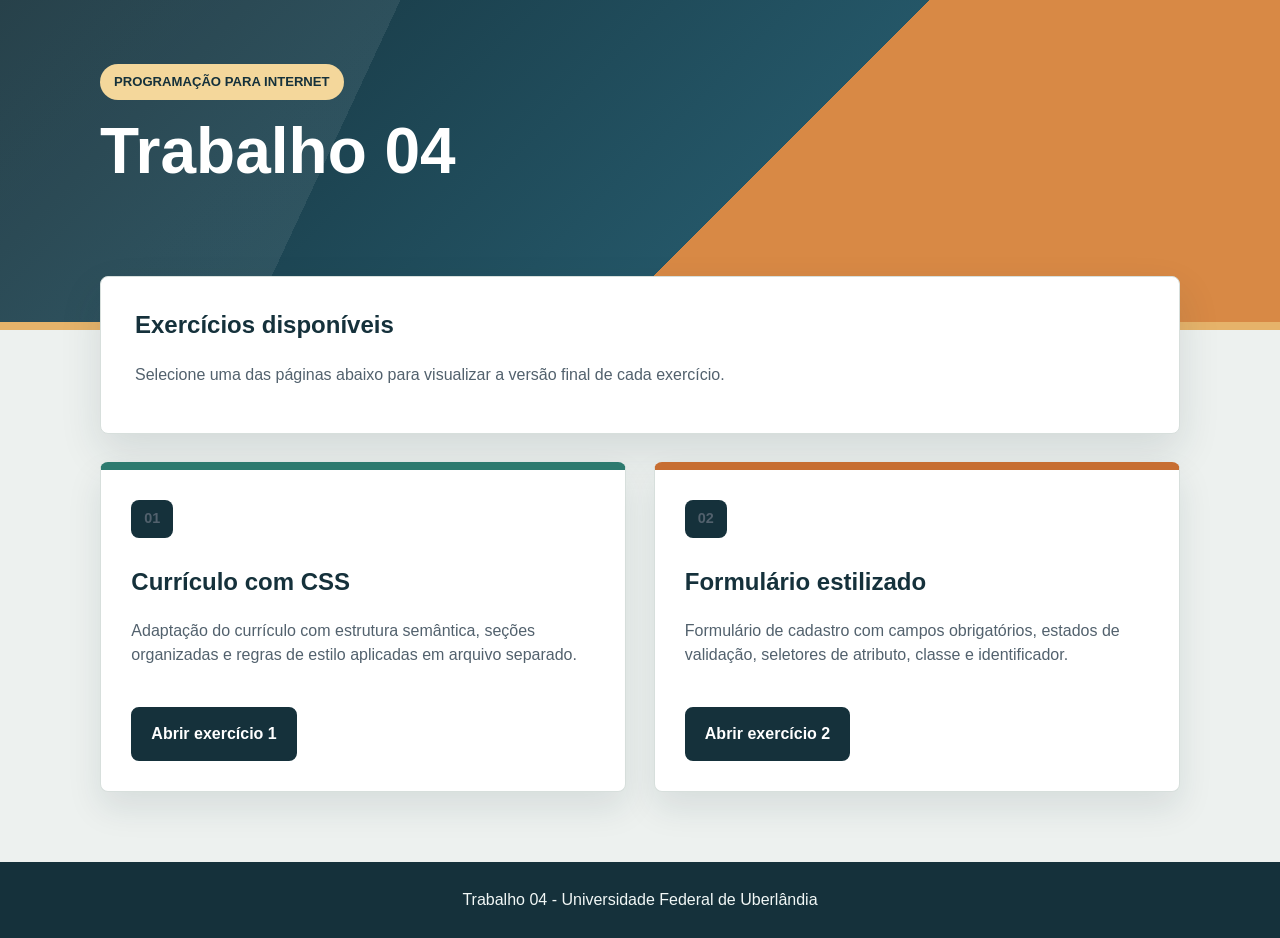
<file: index.html>
<!DOCTYPE html>
<html lang="pt-BR">
<head>
    <meta charset="UTF-8">
    <meta name="viewport" content="width=device-width, initial-scale=1.0">
    <meta name="description" content="Portal do Trabalho 04 de Programação para Internet, com links para os dois exercícios.">
    <title>Trabalho 04 - HTML e CSS</title>
    <link rel="stylesheet" href="css/style.css">
</head>
<body>
    <header class="hero">
        <div class="hero-content">
            <p class="eyebrow">Programação para Internet</p>
            <h1>Trabalho 04</h1>
            </div>
    </header>

    <main class="page">
        <section class="intro" aria-labelledby="titulo-exercicios">
            <h2 id="titulo-exercicios">Exercícios disponíveis</h2>
            <p>Selecione uma das páginas abaixo para visualizar a versão final de cada exercício.</p>
        </section>

        <section class="exercise-list" aria-label="Lista de exercícios">
            <article class="exercise-card exercise-one">
                <p class="card-number">01</p>
                <h2>Currículo com CSS</h2>
                <p>Adaptação do currículo com estrutura semântica, seções organizadas e regras de estilo aplicadas em arquivo separado.</p>
                <a class="button" href="ex1/">Abrir exercício 1</a>
            </article>

            <article class="exercise-card exercise-two">
                <p class="card-number">02</p>
                <h2>Formulário estilizado</h2>
                <p>Formulário de cadastro com campos obrigatórios, estados de validação, seletores de atributo, classe e identificador.</p>
                <a class="button" href="ex2/">Abrir exercício 2</a>
            </article>
        </section>

    </main>

    <footer>
        <p>Trabalho 04 - Universidade Federal de Uberlândia</p>
    </footer>
</body>
</html>
</file>
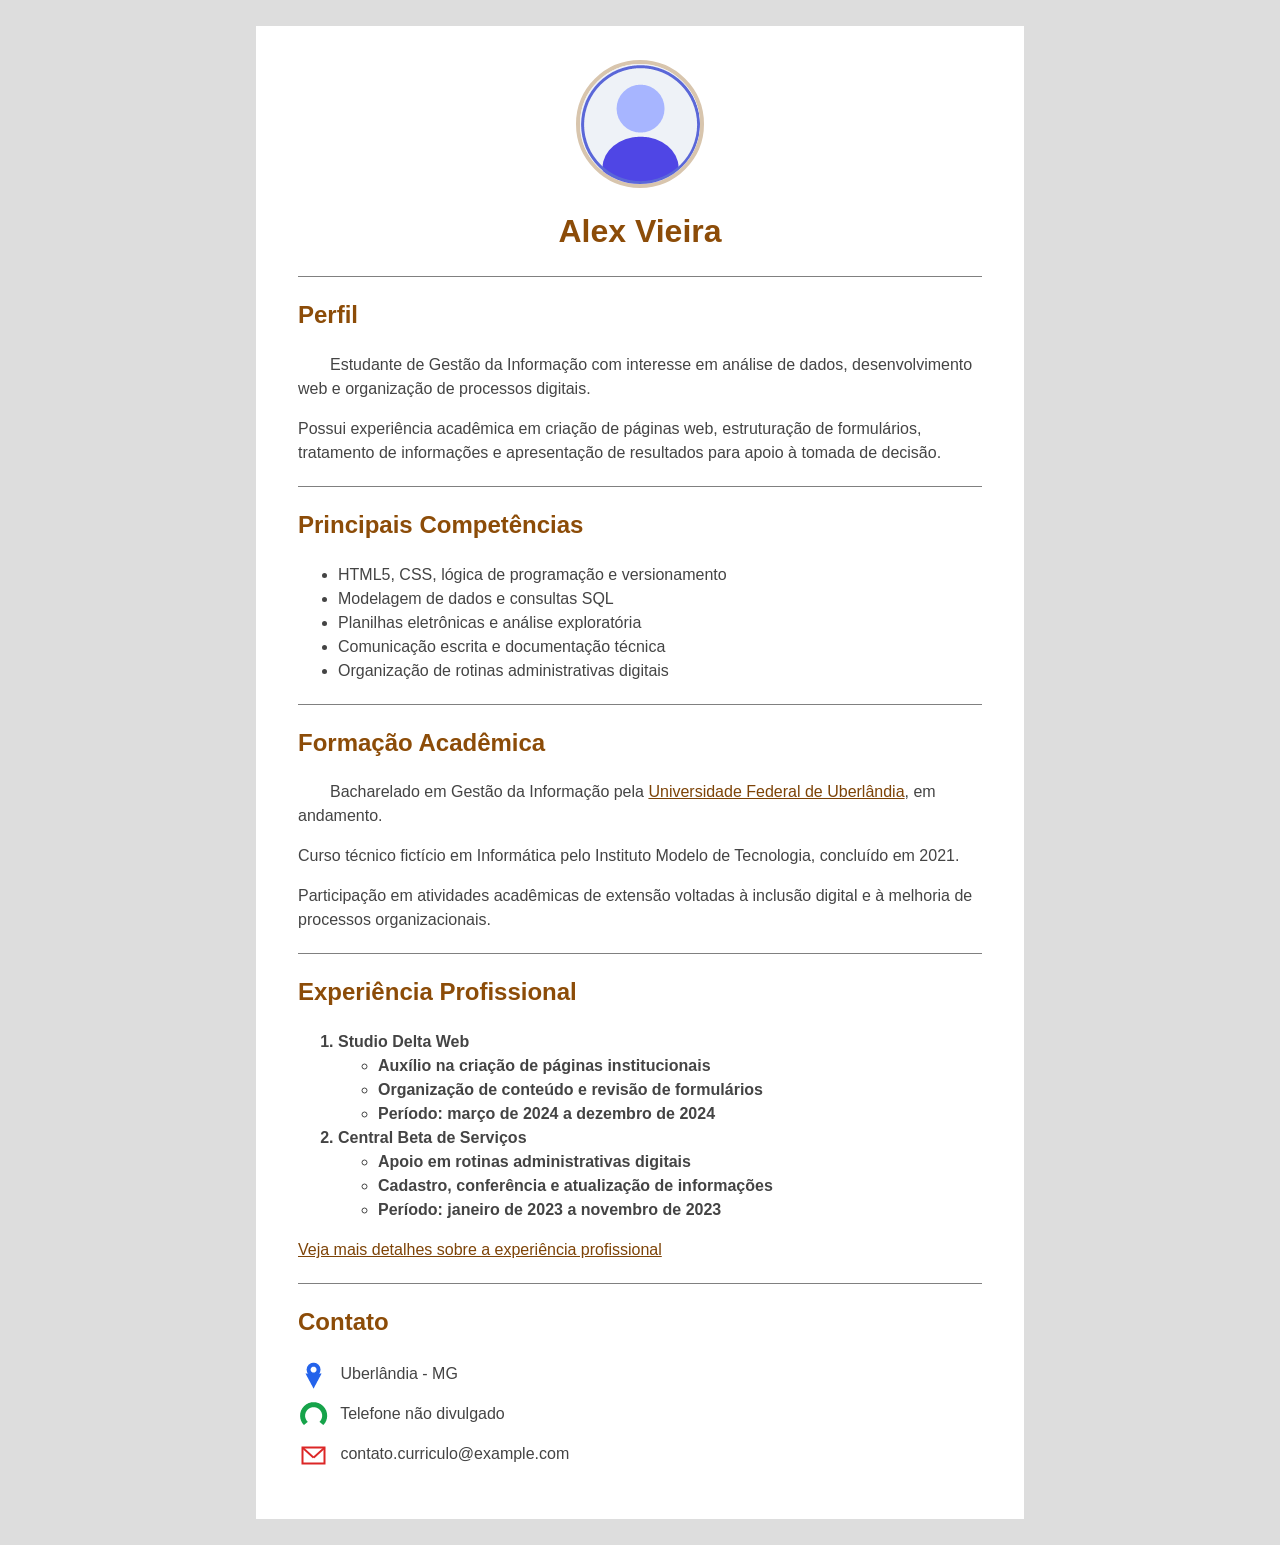
<file: ex1/index.html>
<!DOCTYPE html>
<html lang="pt-BR">
<head>
    <meta charset="UTF-8">
    <meta name="viewport" content="width=device-width, initial-scale=1.0">
    <meta name="description" content="Currículo fictício desenvolvido para o exercício 1 do Trabalho 04.">
    <title>Currículo de Alex Vieira</title>
    <link rel="stylesheet" href="css/style.css">
</head>
<body>
    <main>
        <header class="profile-header">
            <img src="images/avatar.png" alt="Avatar do currículo" width="120" height="120">
            <h1>Alex Vieira</h1>
        </header>

        <section id="perfil">
            <h2>Perfil</h2>
            <p>Estudante de Gestão da Informação com interesse em análise de dados, desenvolvimento web e organização de processos digitais.</p>
            <p>Possui experiência acadêmica em criação de páginas web, estruturação de formulários, tratamento de informações e apresentação de resultados para apoio à tomada de decisão.</p>
        </section>

        <section id="competencias">
            <h2>Principais Competências</h2>
            <ul>
                <li>HTML5, CSS, lógica de programação e versionamento</li>
                <li>Modelagem de dados e consultas SQL</li>
                <li>Planilhas eletrônicas e análise exploratória</li>
                <li>Comunicação escrita e documentação técnica</li>
                <li>Organização de rotinas administrativas digitais</li>
            </ul>
        </section>

        <section id="formacao">
            <h2>Formação Acadêmica</h2>
            <p>Bacharelado em Gestão da Informação pela <a href="https://www.ufu.br">Universidade Federal de Uberlândia</a>, em andamento.</p>
            <p>Curso técnico fictício em Informática pelo Instituto Modelo de Tecnologia, concluído em 2021.</p>
            <p>Participação em atividades acadêmicas de extensão voltadas à inclusão digital e à melhoria de processos organizacionais.</p>
        </section>

        <section id="experiencia">
            <h2>Experiência Profissional</h2>
            <ol>
                <li>
                    Studio Delta Web
                    <ul>
                        <li>Auxílio na criação de páginas institucionais</li>
                        <li>Organização de conteúdo e revisão de formulários</li>
                        <li>Período: março de 2024 a dezembro de 2024</li>
                    </ul>
                </li>
                <li>
                    Central Beta de Serviços
                    <ul>
                        <li>Apoio em rotinas administrativas digitais</li>
                        <li>Cadastro, conferência e atualização de informações</li>
                        <li>Período: janeiro de 2023 a novembro de 2023</li>
                    </ul>
                </li>
            </ol>
            <p><a href="experiencia.html">Veja mais detalhes sobre a experiência profissional</a></p>
        </section>

        <section id="contato">
            <h2>Contato</h2>
            <address>
                <p><img src="images/endereco.png" alt="Endereço" width="30" height="30"> Uberlândia - MG</p>
                <p><img src="images/telefone.png" alt="Telefone" width="30" height="30"> Telefone não divulgado</p>
                <p><img src="images/email.png" alt="E-mail" width="30" height="30"> contato.curriculo@example.com</p>
            </address>
        </section>
    </main>
</body>
</html>
</file>
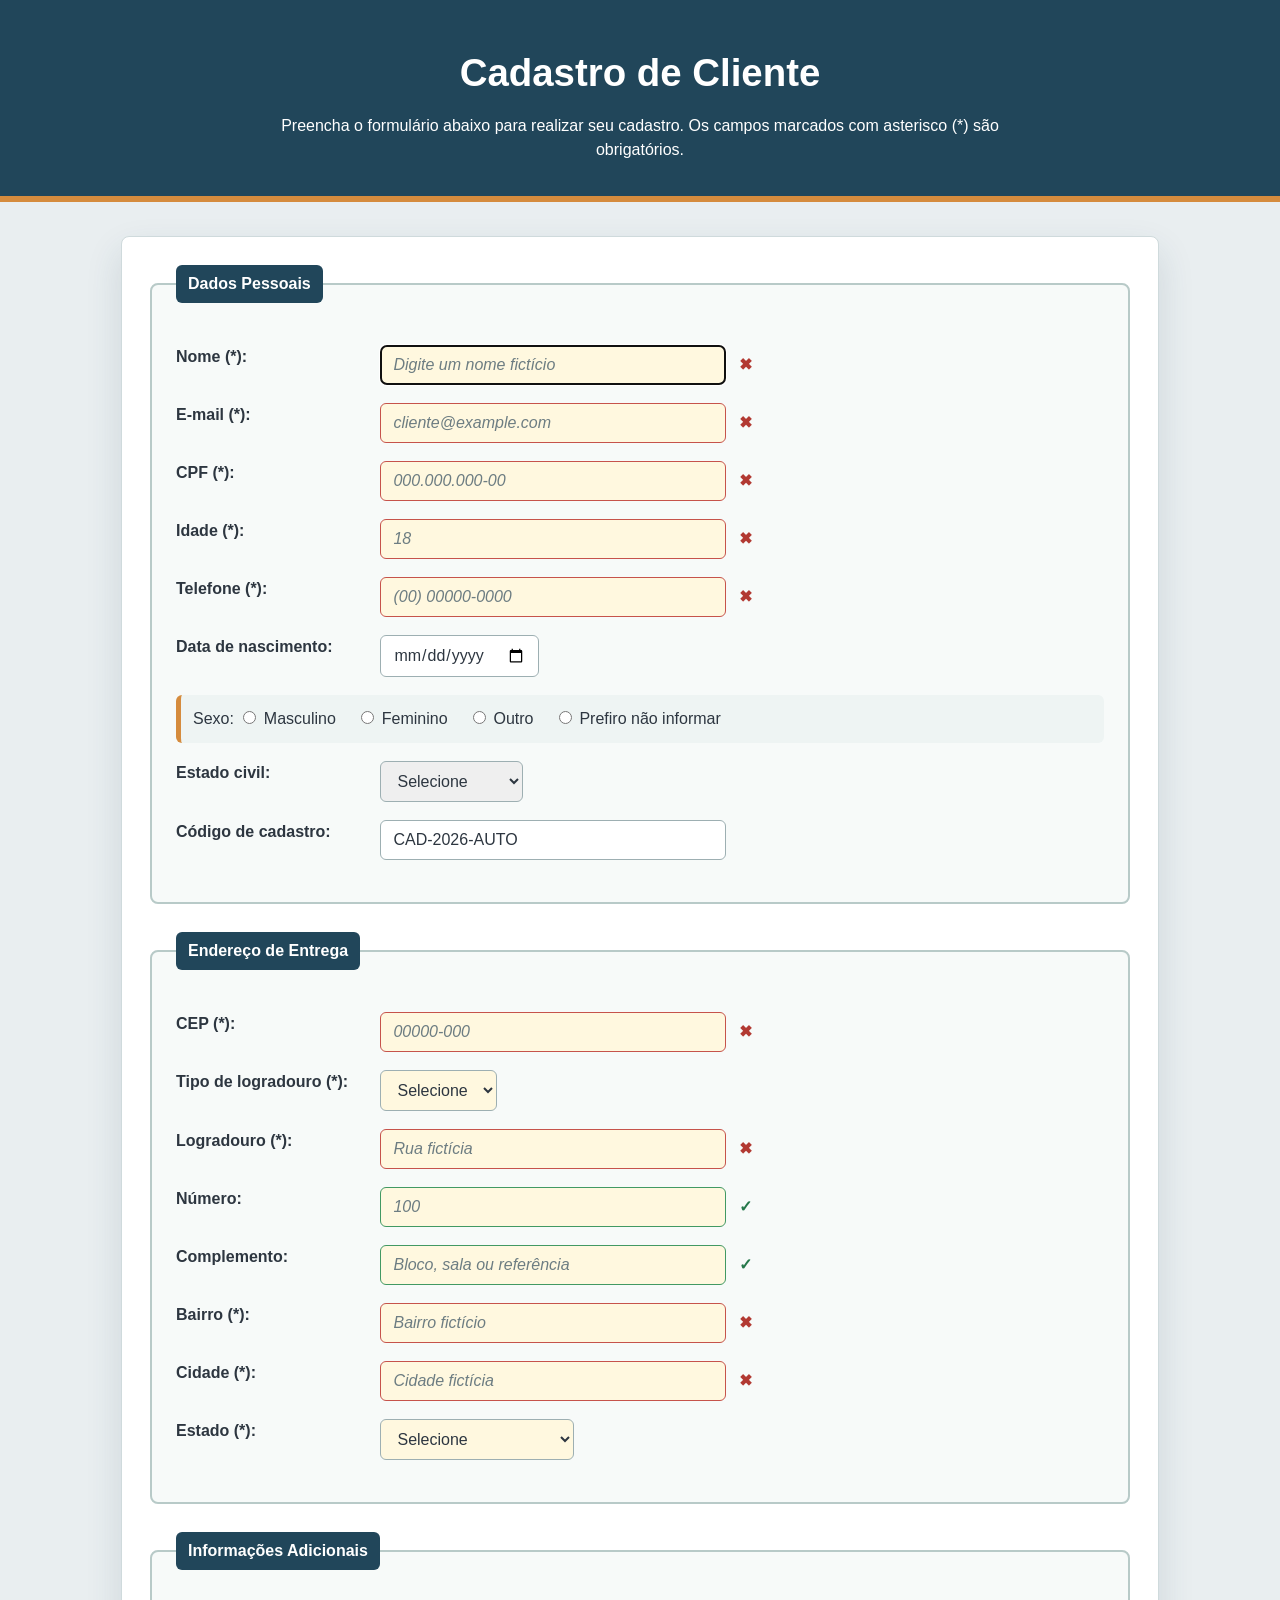
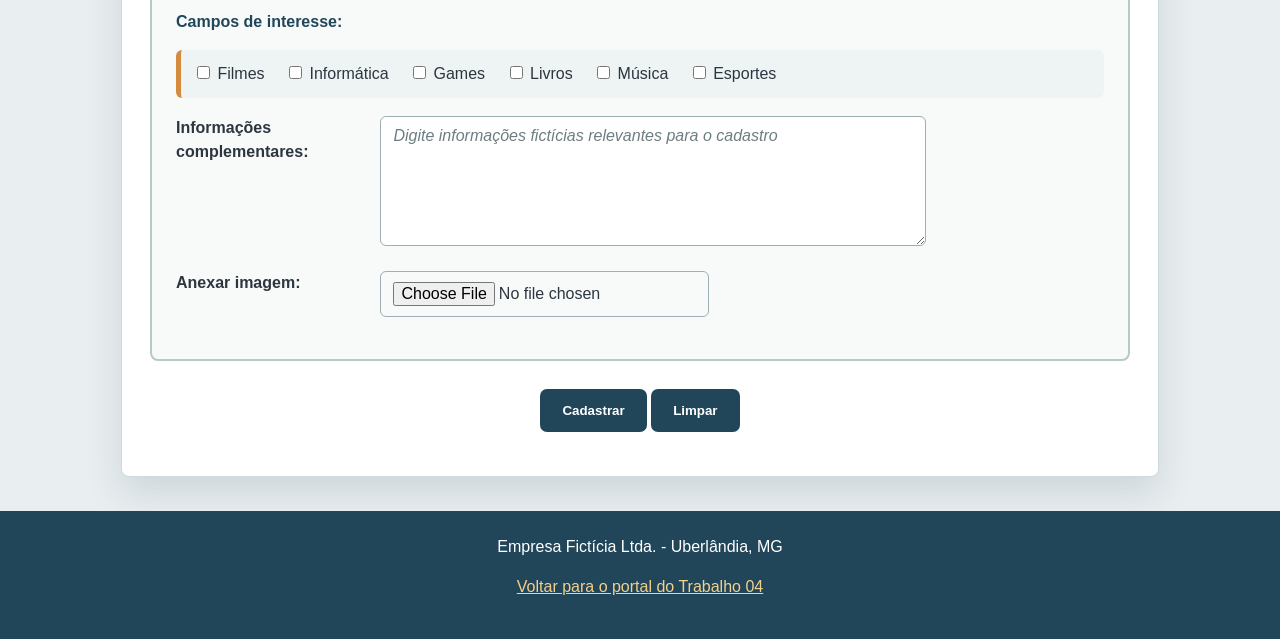
<file: ex2/index.html>
<!DOCTYPE html>
<html lang="pt-BR">
<head>
    <meta charset="UTF-8">
    <meta name="viewport" content="width=device-width, initial-scale=1.0">
    <meta name="description" content="Formulário fictício de cadastro de cliente para o exercício 2 do Trabalho 04.">
    <meta name="keywords" content="cadastro, cliente, formulário">
    <meta name="author" content="Cadastro Online">
    <title>Cadastro de Cliente</title>
    <link rel="stylesheet" href="css/style.css">
</head>
<body>
    <header id="topo">
        <h1>Cadastro de Cliente</h1>
        <p>Preencha o formulário abaixo para realizar seu cadastro. Os campos marcados com asterisco (*) são obrigatórios.</p>
    </header>

    <main>
        <form action="cadastraCliente.php" method="post" enctype="multipart/form-data">
            <input type="hidden" name="origem" value="formulario_web_2026">

            <fieldset>
                <legend>Dados Pessoais</legend>

                <p class="campo campo-textual">
                    <label for="nome">Nome (*):</label>
                    <input type="text" id="nome" name="nome" minlength="2" maxlength="50" placeholder="Digite um nome fictício" required autofocus>
                    <span class="estado-validacao" aria-hidden="true"></span>
                </p>

                <p class="campo campo-textual">
                    <label for="email">E-mail (*):</label>
                    <input type="email" id="email" name="email" maxlength="100" placeholder="cliente@example.com" required>
                    <span class="estado-validacao" aria-hidden="true"></span>
                </p>

                <p class="campo campo-textual">
                    <label for="cpf">CPF (*):</label>
                    <input type="text" id="cpf" name="cpf" pattern="[0-9]{3}\.[0-9]{3}\.[0-9]{3}-[0-9]{2}" placeholder="000.000.000-00" maxlength="14" required>
                    <span class="estado-validacao" aria-hidden="true"></span>
                </p>

                <p class="campo campo-textual">
                    <label for="idade">Idade (*):</label>
                    <input type="number" id="idade" name="idade" min="0" max="150" placeholder="18" required>
                    <span class="estado-validacao" aria-hidden="true"></span>
                </p>

                <p class="campo campo-textual">
                    <label for="telefone">Telefone (*):</label>
                    <input type="tel" id="telefone" name="telefone" minlength="8" maxlength="20" placeholder="(00) 00000-0000" required>
                    <span class="estado-validacao" aria-hidden="true"></span>
                </p>

                <p class="campo">
                    <label for="datanascimento">Data de nascimento:</label>
                    <input type="date" id="datanascimento" name="datanascimento">
                </p>

                <p class="grupo-opcoes">
                    <span>Sexo:</span>
                    <input type="radio" id="sexo-m" name="sexo" value="M">
                    <label for="sexo-m">Masculino</label>
                    <input type="radio" id="sexo-f" name="sexo" value="F">
                    <label for="sexo-f">Feminino</label>
                    <input type="radio" id="sexo-o" name="sexo" value="O">
                    <label for="sexo-o">Outro</label>
                    <input type="radio" id="sexo-n" name="sexo" value="N">
                    <label for="sexo-n">Prefiro não informar</label>
                </p>

                <p class="campo">
                    <label for="estadocivil">Estado civil:</label>
                    <select id="estadocivil" name="estadocivil">
                        <option value="">Selecione</option>
                        <option value="solteiro">Solteiro(a)</option>
                        <option value="casado">Casado(a)</option>
                        <option value="divorciado">Divorciado(a)</option>
                        <option value="viuvo">Viúvo(a)</option>
                        <option value="uniao-estavel">União estável</option>
                    </select>
                </p>

                <p class="campo campo-textual">
                    <label for="codigocadastro">Código de cadastro:</label>
                    <input type="text" id="codigocadastro" name="codigocadastro" value="CAD-2026-AUTO" readonly>
                    <span class="estado-validacao" aria-hidden="true"></span>
                </p>
            </fieldset>

            <fieldset>
                <legend>Endereço de Entrega</legend>

                <p class="campo campo-textual">
                    <label for="cep">CEP (*):</label>
                    <input type="text" id="cep" name="cep" pattern="[0-9]{5}-?[0-9]{3}" maxlength="9" placeholder="00000-000" required>
                    <span class="estado-validacao" aria-hidden="true"></span>
                </p>

                <p class="campo">
                    <label for="tipologradouro">Tipo de logradouro (*):</label>
                    <select id="tipologradouro" name="tipologradouro" required>
                        <option value="">Selecione</option>
                        <option value="rua">Rua</option>
                        <option value="avenida">Avenida</option>
                        <option value="praca">Praça</option>
                        <option value="alameda">Alameda</option>
                        <option value="travessa">Travessa</option>
                        <option value="rodovia">Rodovia</option>
                        <option value="estrada">Estrada</option>
                        <option value="largo">Largo</option>
                    </select>
                </p>

                <p class="campo campo-textual">
                    <label for="logradouro">Logradouro (*):</label>
                    <input type="text" id="logradouro" name="logradouro" maxlength="120" placeholder="Rua fictícia" required>
                    <span class="estado-validacao" aria-hidden="true"></span>
                </p>

                <p class="campo campo-textual">
                    <label for="numero">Número:</label>
                    <input type="text" id="numero" name="numero" maxlength="10" placeholder="100">
                    <span class="estado-validacao" aria-hidden="true"></span>
                </p>

                <p class="campo campo-textual">
                    <label for="complemento">Complemento:</label>
                    <input type="text" id="complemento" name="complemento" maxlength="60" placeholder="Bloco, sala ou referência">
                    <span class="estado-validacao" aria-hidden="true"></span>
                </p>

                <p class="campo campo-textual">
                    <label for="bairro">Bairro (*):</label>
                    <input type="text" id="bairro" name="bairro" maxlength="60" placeholder="Bairro fictício" required>
                    <span class="estado-validacao" aria-hidden="true"></span>
                </p>

                <p class="campo campo-textual">
                    <label for="cidade">Cidade (*):</label>
                    <input type="text" id="cidade" name="cidade" maxlength="60" placeholder="Cidade fictícia" required>
                    <span class="estado-validacao" aria-hidden="true"></span>
                </p>

                <p class="campo">
                    <label for="estado">Estado (*):</label>
                    <select id="estado" name="estado" required>
                        <option value="">Selecione</option>
                        <option value="AC">Acre</option>
                        <option value="AL">Alagoas</option>
                        <option value="AP">Amapá</option>
                        <option value="AM">Amazonas</option>
                        <option value="BA">Bahia</option>
                        <option value="CE">Ceará</option>
                        <option value="DF">Distrito Federal</option>
                        <option value="ES">Espírito Santo</option>
                        <option value="GO">Goiás</option>
                        <option value="MA">Maranhão</option>
                        <option value="MT">Mato Grosso</option>
                        <option value="MS">Mato Grosso do Sul</option>
                        <option value="MG">Minas Gerais</option>
                        <option value="PA">Pará</option>
                        <option value="PB">Paraíba</option>
                        <option value="PR">Paraná</option>
                        <option value="PE">Pernambuco</option>
                        <option value="PI">Piauí</option>
                        <option value="RJ">Rio de Janeiro</option>
                        <option value="RN">Rio Grande do Norte</option>
                        <option value="RS">Rio Grande do Sul</option>
                        <option value="RO">Rondônia</option>
                        <option value="RR">Roraima</option>
                        <option value="SC">Santa Catarina</option>
                        <option value="SP">São Paulo</option>
                        <option value="SE">Sergipe</option>
                        <option value="TO">Tocantins</option>
                    </select>
                </p>
            </fieldset>

            <fieldset>
                <legend>Informações Adicionais</legend>

                <p class="subtitulo">Campos de interesse:</p>

                <p class="grupo-opcoes">
                    <input type="checkbox" id="int-filmes" name="interesse_filmes" value="filmes">
                    <label for="int-filmes">Filmes</label>
                    <input type="checkbox" id="int-informatica" name="interesse_informatica" value="informatica">
                    <label for="int-informatica">Informática</label>
                    <input type="checkbox" id="int-games" name="interesse_games" value="games">
                    <label for="int-games">Games</label>
                    <input type="checkbox" id="int-livros" name="interesse_livros" value="livros">
                    <label for="int-livros">Livros</label>
                    <input type="checkbox" id="int-musica" name="interesse_musica" value="musica">
                    <label for="int-musica">Música</label>
                    <input type="checkbox" id="int-esportes" name="interesse_esportes" value="esportes">
                    <label for="int-esportes">Esportes</label>
                </p>

                <p class="campo">
                    <label for="comentarios">Informações complementares:</label>
                    <textarea id="comentarios" name="comentarios" rows="6" cols="60" maxlength="1000" placeholder="Digite informações fictícias relevantes para o cadastro"></textarea>
                </p>

                <p class="campo">
                    <label for="anexo">Anexar imagem:</label>
                    <input type="file" id="anexo" name="anexo" accept="image/*">
                </p>
            </fieldset>

            <p class="acoes">
                <button type="submit">Cadastrar</button>
                <button type="reset">Limpar</button>
            </p>
        </form>
    </main>

    <footer>
        <address>Empresa Fictícia Ltda. - Uberlândia, MG</address>
        <p><a href="../index.html">Voltar para o portal do Trabalho 04</a></p>
    </footer>
</body>
</html>
</file>
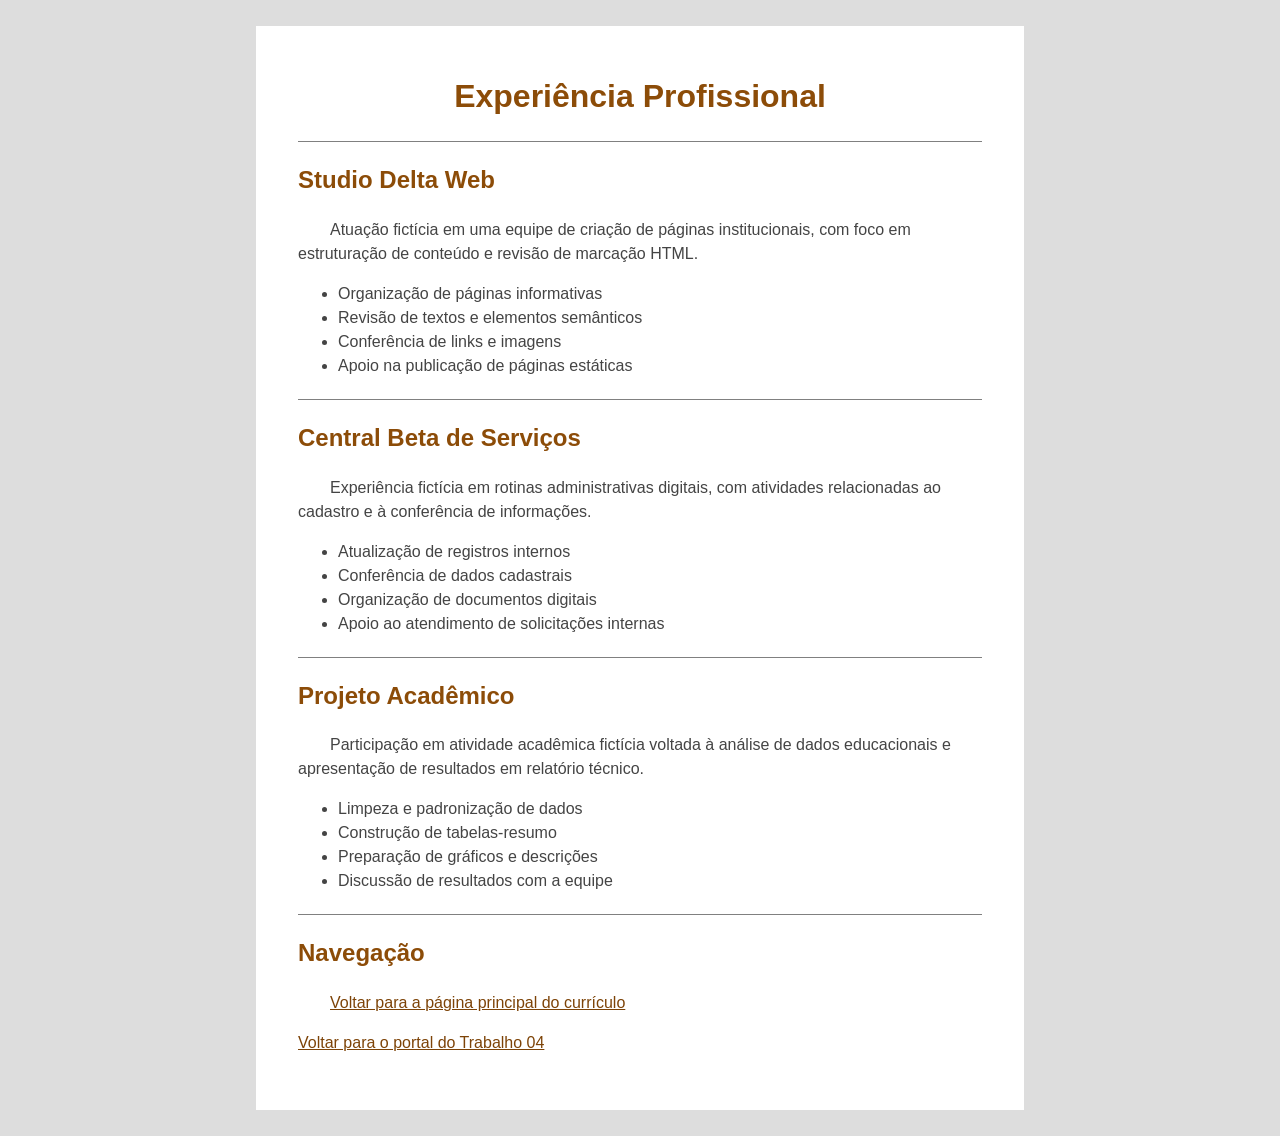
<file: ex1/experiencia.html>
<!DOCTYPE html>
<html lang="pt-BR">
<head>
    <meta charset="UTF-8">
    <meta name="viewport" content="width=device-width, initial-scale=1.0">
    <meta name="description" content="Detalhes fictícios de experiência profissional para o exercício 1.">
    <title>Experiência Profissional - Alex Vieira</title>
    <link rel="stylesheet" href="css/style.css">
</head>
<body>
    <main>
        <header class="profile-header">
            <h1>Experiência Profissional</h1>
        </header>

        <section>
            <h2>Studio Delta Web</h2>
            <p>Atuação fictícia em uma equipe de criação de páginas institucionais, com foco em estruturação de conteúdo e revisão de marcação HTML.</p>
            <ul>
                <li>Organização de páginas informativas</li>
                <li>Revisão de textos e elementos semânticos</li>
                <li>Conferência de links e imagens</li>
                <li>Apoio na publicação de páginas estáticas</li>
            </ul>
        </section>

        <section>
            <h2>Central Beta de Serviços</h2>
            <p>Experiência fictícia em rotinas administrativas digitais, com atividades relacionadas ao cadastro e à conferência de informações.</p>
            <ul>
                <li>Atualização de registros internos</li>
                <li>Conferência de dados cadastrais</li>
                <li>Organização de documentos digitais</li>
                <li>Apoio ao atendimento de solicitações internas</li>
            </ul>
        </section>

        <section>
            <h2>Projeto Acadêmico</h2>
            <p>Participação em atividade acadêmica fictícia voltada à análise de dados educacionais e apresentação de resultados em relatório técnico.</p>
            <ul>
                <li>Limpeza e padronização de dados</li>
                <li>Construção de tabelas-resumo</li>
                <li>Preparação de gráficos e descrições</li>
                <li>Discussão de resultados com a equipe</li>
            </ul>
        </section>

        <section>
            <h2>Navegação</h2>
            <p><a href="index.html">Voltar para a página principal do currículo</a></p>
            <p><a href="../index.html">Voltar para o portal do Trabalho 04</a></p>
        </section>
    </main>
</body>
</html>
</file>
<file: css/style.css>
* {
    box-sizing: border-box;
}

body {
    margin: 0;
    background: #edf1ef;
    color: #24313d;
    font-family: Helvetica, Arial, sans-serif;
    line-height: 1.5;
}

.hero {
    min-height: 330px;
    padding: 64px 0 92px;
    background-color: #15313b;
    background-image:
        linear-gradient(115deg, rgba(255, 255, 255, 0.08) 0, rgba(255, 255, 255, 0.08) 28%, transparent 28%),
        linear-gradient(135deg, #15313b 0%, #245667 58%, #d88945 58%, #d88945 100%);
    color: #fff;
    border-bottom: 8px solid #e6b36a;
}

.hero-content,
.page {
    width: 86%;
    max-width: 1080px;
    margin: 0 auto;
}

.eyebrow {
    display: inline-block;
    margin: 0 0 18px;
    padding: 8px 14px;
    color: #15313b;
    background: #f4d79b;
    border-radius: 999px;
    font-size: 0.82rem;
    font-weight: 700;
    text-transform: uppercase;
    letter-spacing: 0;
}

h1 {
    max-width: 720px;
    margin: 0;
    font-size: 4rem;
    line-height: 1.05;
}

.lead {
    max-width: 650px;
    margin: 22px 0 0;
    color: #eaf4f3;
    font-size: 1.25rem;
}

.page {
    margin-top: -54px;
    margin-bottom: 44px;
}

.intro,
.rules {
    padding: 30px 34px;
    background: #fff;
    border: 1px solid #d7dfdc;
    border-radius: 8px;
    box-shadow: 0 18px 42px rgba(21, 49, 59, 0.12);
}

.intro h2,
.rules h2,
.exercise-card h2 {
    margin-top: 0;
    color: #15313b;
}

.intro p,
.rules p,
.exercise-card p {
    color: #52616d;
}

.exercise-list {
    margin: 28px -1.25% 30px;
    font-size: 0;
}

.exercise-card {
    display: inline-block;
    width: 47.5%;
    min-height: 320px;
    margin: 0 1.25% 26px;
    padding: 30px;
    vertical-align: top;
    background: #fff;
    border: 1px solid #d7dfdc;
    border-radius: 8px;
    box-shadow: 0 16px 34px rgba(21, 49, 59, 0.10);
    font-size: 1rem;
}

.exercise-one {
    border-top: 8px solid #2d7a6f;
}

.exercise-two {
    border-top: 8px solid #c76e32;
}

.card-number {
    display: inline-block;
    margin: 0 0 26px;
    padding: 8px 13px;
    color: #fff;
    background: #15313b;
    border-radius: 8px;
    font-size: 0.9rem;
    font-weight: 700;
}

.button {
    display: inline-block;
    margin-top: 24px;
    padding: 13px 18px;
    color: #fff;
    background: #15313b;
    border: 2px solid #15313b;
    border-radius: 8px;
    font-weight: 700;
    text-decoration: none;
}

.button:hover,
.button:focus {
    color: #15313b;
    background: #f4d79b;
    border-color: #d88945;
}

.rules ul {
    margin: 0;
    padding-left: 20px;
}

.rules li {
    margin: 8px 0;
}

footer {
    padding: 26px 8%;
    color: #f1f7f6;
    background: #15313b;
    text-align: center;
}

footer p {
    margin: 0;
}

@media (max-width: 760px) {
    .hero {
        min-height: 280px;
        padding-top: 44px;
    }

    h1 {
        font-size: 2.7rem;
    }

    .lead {
        font-size: 1.05rem;
    }

    .page,
    .hero-content {
        width: 92%;
    }

    .intro,
    .rules,
    .exercise-card {
        padding: 24px;
    }

    .exercise-list {
        margin-right: 0;
        margin-left: 0;
    }

    .exercise-card {
        display: block;
        width: 100%;
        min-height: 0;
        margin-right: 0;
        margin-left: 0;
    }
}
</file>
<file: ex1/css/style.css>
body {
    width: 60%;
    margin: 0 auto;
    padding: 2% 0;
    background: #ddd;
    color: #444;
    font-family: Helvetica, Arial, sans-serif;
    line-height: 1.5;
}

main {
    padding: 34px 42px;
    background: #fff;
}

.profile-header {
    text-align: center;
}

.profile-header img {
    border: 4px solid #d8c5ad;
    border-radius: 50%;
}

h1,
h2 {
    color: rgb(140, 76, 8);
}

h1 {
    margin-top: 12px;
}

section {
    margin-top: 0;
    padding-bottom: 5px;
    border-top: solid 1px gray;
}

section h2 + p {
    text-indent: 2rem;
}

#experiencia li {
    font-weight: bold;
}

a:link {
    color: #7d4307;
}

a:visited {
    color: #565b83;
}

a:hover,
a:focus {
    color: #fff;
    background: rgb(140, 76, 8);
    text-decoration: none;
}

a:active {
    color: #000;
    background: #e8c27a;
}

address {
    font-style: normal;
}

address p {
    margin: 10px 0;
}

address img {
    margin-right: 8px;
    vertical-align: middle;
}

@media (max-width: 760px) {
    body {
        width: 92%;
    }

    main {
        padding: 24px;
    }
}
</file>
<file: ex2/css/style.css>
body {
    margin: 0;
    background: #e9eef0;
    color: #2d3640;
    font-family: Helvetica, Arial, sans-serif;
    line-height: 1.5;
}

#topo {
    padding: 44px 8% 34px;
    color: #fff;
    background: #21465a;
    border-bottom: 6px solid #d58b3d;
    text-align: center;
}

#topo h1 {
    margin: 0 0 12px;
    font-size: 2.4rem;
}

#topo p {
    max-width: 760px;
    margin: 0 auto;
}

main {
    width: 78%;
    max-width: 980px;
    margin: 34px auto;
    padding: 28px;
    background: #fff;
    border: 1px solid #cfdadc;
    border-radius: 8px;
    box-shadow: 0 16px 36px rgba(33, 70, 90, 0.14);
}

fieldset {
    margin: 0 0 28px;
    padding: 24px;
    background: #f7faf9;
    border: 2px solid #b8cac8;
    border-radius: 8px;
}

legend {
    padding: 7px 12px;
    color: #fff;
    background: #21465a;
    border-radius: 6px;
    font-weight: 700;
}

.campo {
    margin: 18px 0;
}

.campo label {
    display: inline-block;
    width: 190px;
    margin-right: 10px;
    font-weight: 700;
    vertical-align: top;
}

input,
select,
textarea {
    max-width: 100%;
    padding: 10px 12px;
    border: 1px solid #9dafb2;
    border-radius: 6px;
    color: #2d3640;
    font-family: Helvetica, Arial, sans-serif;
    font-size: 1rem;
}

input[type="text"],
input[type="email"],
input[type="tel"],
input[type="number"] {
    width: 320px;
}

textarea {
    width: 520px;
}

input[required],
select[required] {
    background: #fff8df;
}

.campo-textual input:valid {
    background: #e8f7ee;
    border-color: #429963;
}

.campo-textual input:invalid {
    background: #fdebea;
    border-color: #c6534b;
}

.campo-textual input:placeholder-shown {
    background: #fff8df;
}

.estado-validacao::before {
    display: inline-block;
    width: 24px;
    margin-left: 8px;
    font-weight: 700;
}

.campo-textual input:valid + .estado-validacao::before {
    content: "✓";
    color: #25784a;
}

.campo-textual input:invalid + .estado-validacao::before {
    content: "✖";
    color: #b23932;
}

input::placeholder,
textarea::placeholder {
    color: #6d7d82;
    font-style: italic;
}

.grupo-opcoes {
    padding: 12px;
    background: #eef4f3;
    border-left: 5px solid #d58b3d;
    border-radius: 6px;
}

.grupo-opcoes label {
    margin-right: 16px;
}

.subtitulo {
    color: #21465a;
    font-weight: 700;
}

button {
    padding: 12px 20px;
    color: #fff;
    background: #21465a;
    border: 2px solid #21465a;
    border-radius: 7px;
    font-weight: 700;
    cursor: pointer;
}

button:hover,
button:focus {
    color: #21465a;
    background: #f3d08b;
    border-color: #d58b3d;
}

.acoes {
    text-align: center;
}

footer {
    padding: 24px 8%;
    color: #fff;
    background: #21465a;
    text-align: center;
}

footer address {
    font-style: normal;
}

footer a:link,
footer a:visited {
    color: #f3d08b;
}

footer a:hover,
footer a:focus {
    color: #fff;
}

@media (max-width: 760px) {
    main {
        width: 92%;
        padding: 18px;
    }

    .campo label {
        display: block;
        width: auto;
        margin: 0 0 6px;
    }

    input[type="text"],
    input[type="email"],
    input[type="tel"],
    input[type="number"],
    textarea {
        width: 100%;
    }

    .estado-validacao::before {
        margin-top: 6px;
        margin-left: 0;
    }
}
</file>
